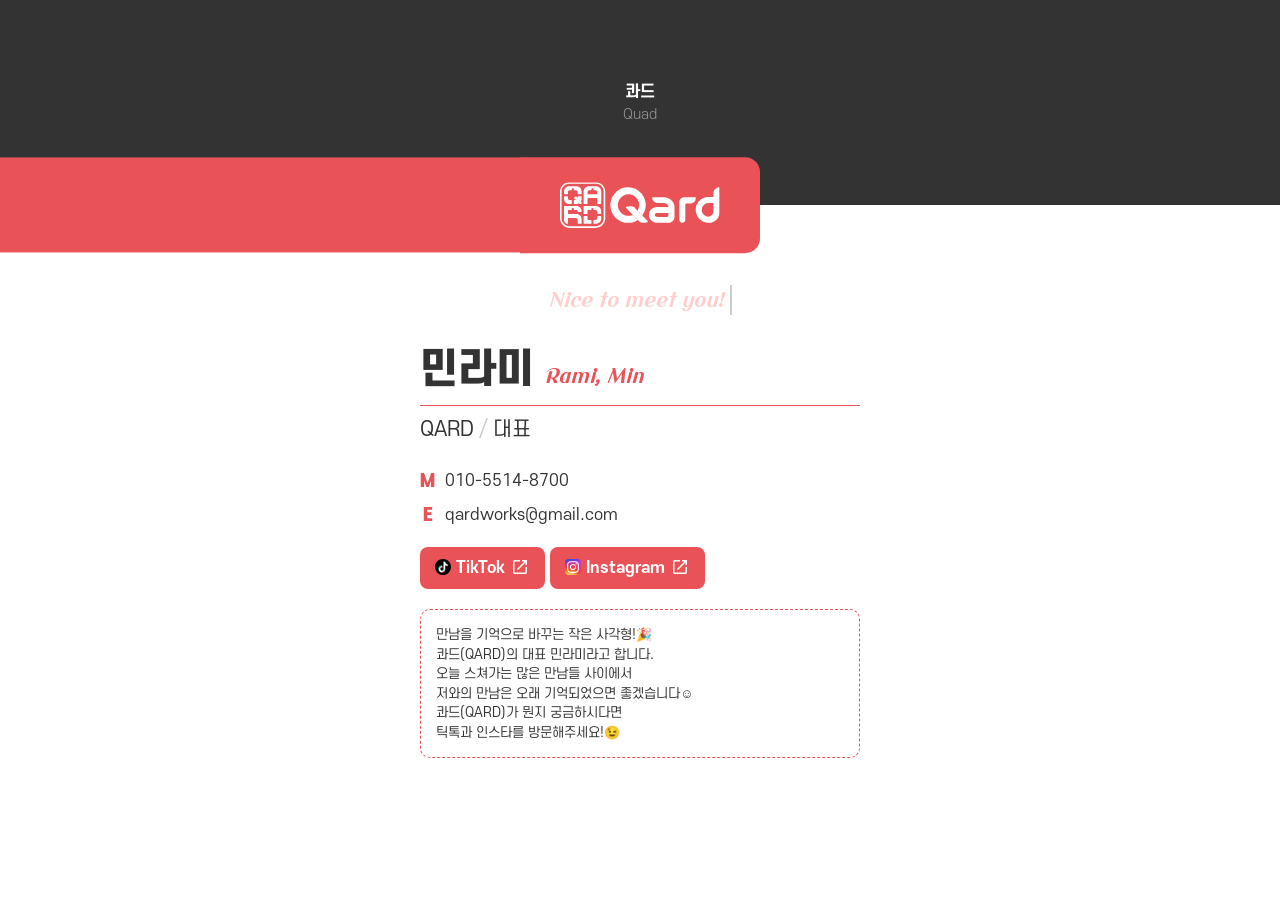
<file: index.html>
<!DOCTYPE html>
<html lang="ko">
<head>
  <meta charset="UTF-8">
  <meta name="viewport" content="width=device-width, initial-scale=1.0">
  <meta name="robots" content="noindex, nofollow" />
  <link rel="icon" type="image/svg" href="images/favicon.svg"/>
  <link rel="stylesheet" href="css/reset.css">
  <link rel="stylesheet" href="css/font.css">
  <link rel="stylesheet" href="css/template.css">
  <title>민라미님의 프로필</title>
  <style>
    :root{
      --primary-color: #e95256;
    }
    
    body{
      font-family: 'SCDream', serif;
      font-weight: 400;
      color: #333;
    }

    .inner.top-area{
      background-color: #333 !important;
    }
    .inner.top-area section{
      position: relative;
      padding: 50px 50px 140px 50px;
    }
    .inner.top-area section:has(.land){
      padding: 80px 50px;
    }
    .com-info{
      display: flex;
      flex-direction: column;
      align-items: center;
      color: #fff;
    }
    .com-info #companyName{
      font-weight: 600;
    }
    .com-info #englishCompanyName{
      font-size: 14px;
      color: rgba(255, 255, 255, 0.5);
      font-weight: 300;
    }
    .logo-area{
      position: absolute;
      left: 50%;
      top: 100%;
      transform: translate(-50%, -50%);
      background-color: var(--primary-color);
      width: 40%;
      height: auto;
      object-fit: cover;
      padding: 25px 40px;
      border-radius: 0 15px 15px 0;
      display: flex;
      align-items: center;
      justify-content: center;
    }
    .logo-area.land{
      width: 50%;
    }
    .logo-area > img{
      width: 100%;
    }
    .logo-deco{
      display: inline-block;
      width: 50vw;
      height: 100%;
      background-color: var(--primary-color);
      position: absolute;
      top: 50%;
      right: calc(100% - 1px);
      transform: translateY(-50%);
    }
    .inner.bottom-area section{
      padding: 140px 50px 50px 50px;
      display: flex;
      flex-direction: column;
      justify-content: center;
      gap: 20px;
    }
    .inner.top-area:has(.land) ~ .inner.bottom-area section{
      padding: 80px 20px;
    }
    .user-info{
      position: relative;
      display: flex;
      flex-direction: column;
      gap: 5px;
    }
    .type-write {
        width: 0px;
        padding-right: 0;
        margin-bottom: 20px;
        font-family: 'CursiveSans', serif;
        font-weight: 900;
        font-size: 20px;
        color: color-mix(in oklab, var(--primary-color) 30%, #ffffff 70%);
        border-right: 2px solid rgba(0, 0, 0, 0.2);
        align-self: center;
        white-space: nowrap;
        overflow: hidden;
        animation: blink 0.5s infinite, typeWrite 2s steps(20) forwards;
    }
    @keyframes blink {
      50%{
        border-color: transparent;
      }
    }
    @keyframes typeWrite {
      from{
        width: 0px;
        padding-right: 0;
      }
      to{
        width: 183.5px;
        padding-right: 10px;
      }
    }
    .name{
      display: flex;
      gap: 10px;
      align-items: baseline;
    }
    .user-info #name{
      font-weight: 800;
      font-size: 40px;
    }
    .user-info #englishName{
      font-family: 'CursiveSans', serif;
      font-weight: 900;
      font-size: 20px;
      color: var(--primary-color);
    }
    .line{
      width: 100%;
      height: 1px;
      background-image: linear-gradient(90deg,transparent 50%, var(--primary-color) 0);
      background-size: 200%;
      background-position: 0%;
      animation: lineMotion 2s ease-out forwards;
    }
    @keyframes lineMotion {
      0%{
        background-position: 0%;
      }
      100%{
        background-position: -100%;
      }
    }
    .rank{
      display: flex;
    }
    .rank > span{
      font-size: 20px;
      line-height: 1.9;
    }
    .rank > span::after{
      content: '/';
      color: rgba(0, 0, 0, 0.2);
      padding: 5px;
    }
    .rank > span:last-child::after{
      content: none;
      padding: 0;
    }

    .communication-info{
      display: flex;
      flex-direction: column;
      gap: 10px;
    }
    .communication-info > span{
      position: relative;
      display: flex;
      gap: 10px;
    }
    .communication-info > span:last-child{
      border-bottom: none;
    }
    .communication-info > span::before{
      width: 15px;
      color: var(--primary-color);
      font-weight: 900;
      text-align: center;
    }
    .communication-info #mobile::before{
      content: 'M';
    }
    .communication-info #fax::before{
      content: 'F';
    }
    .communication-info #email::before{
      content: 'E';
    }
    .communication-info #address::before{
      content: 'A';
    }

    .sns{
      display: flex;
      gap: 5px;
    }
    .sns > a{
      display: flex;
      align-items: center;
      gap: 5px;
      text-decoration: none;
      color: var(--primary-color);
      font-weight: 600;
      padding: 5px 15px;
      background-color: var(--primary-color);
      color: #ffffff;
      border-radius: 8px;
    }
    .sns > a::after{
      content: url(images/open_in_new.svg);
      display: inline-block;
      padding-top: 5px;
    }
    .sns > a::before{
      display: inline-block;
      padding-top: 3px;
    }
    .sns > a:first-child::before{
      content: url(images/tiktok-ico.svg);
    }
    .sns > a:nth-child(2)::before{
      content: url(images/instagram-ico.svg);
    }

    #intro{
      padding: 15px;
      border: 1px dashed var(--primary-color);
      color: #333;
      border-radius: 10px;
      font-size: 13px;
    }
  </style>
</head>
<body>
  <div id="templateWrap">
    <div class="inner top-area">
      <section>
        <div class="com-info">
          <span id="companyName" data-field="companyName">콰드</span>
          <span id="englishCompanyName" data-field="englishCompanyName">Quad</span>
        </div>
        <div class="logo-area land"><img id="previewImage" data-field="previewImage" src="images/qard-logo-white.svg" alt="로고"><div class="logo-deco"></div></div>
      </section>
    </div>
    <div class="inner bottom-area">
      <section>
        <div class="user-info">
          <p class="type-write">Nice to meet you!</p>
          <div class="name">
            <span id="name" data-field="name">민라미</span>
            <span id="englishName" data-field="englishName">Rami, Min</span>
          </div>
          <div class="line"></div>
          <div class="rank">
            <span id="teamName" data-field="teamName">QARD</span>
            <span id="rank" data-field="rank">대표</span>
          </div>
        </div>
        <div class="communication-info">
          <span id="mobile" data-field="mobile">010-5514-8700</span>
          <!-- <span id="fax" data-field="fax">042-1234-5678</span> -->
          <span id="email" data-field="email">qardworks@gmail.com</span>
          <!-- <span id="address" data-field="address">대전광역시 유성구 왕가봉로2번길 76 (노은동) 자인빌</span> -->
        </div>
        <div class="sns">
          <a href="https://www.tiktok.com/@circle.rami?_r=1&_t=ZS-98dciZHgPYH" target="_blank" title="새창 열림">TikTok</a>
          <a href="https://www.instagram.com/circle.rami?igsh=MW5sNGl1MGJocGExMA%3D%3D&utm_source=qr" target="_blank" title="새창 열림">Instagram</a>
        </div>
        <p id="intro" data-field="intro">만남을 기억으로 바꾸는 작은 사각형!🎉<br>콰드(QARD)의 대표 민라미라고 합니다.<br>오늘 스쳐가는 많은 만남들 사이에서<br>저와의 만남은 오래 기억되었으면 좋겠습니다☺️<br>콰드(QARD)가 뭔지 궁금하시다면<br>틱톡과 인스타를 방문해주세요!😉</p>
      </section>
    </div>
  </div>

  <script>

      logo-deco 있을 시 높이 값 자동 계산
      window.addEventListener("load", () => {
        const img = document.getElementById("previewImage");
        const wrapper = document.querySelector(".logo-area");
        const logoDeco = document.querySelector(".logo-deco");
        
        // 이미지를 포함한 모든 요소가 로드된 후 높이 측정
        const logoHeight = wrapper.offsetHeight;

        wrapper.style.top = `calc(100% - ${logoHeight / 2}px)`;
        logoDeco.style.height = logoHeight + 'px';
      });
      
  </script>
</body>
</html>
</file>
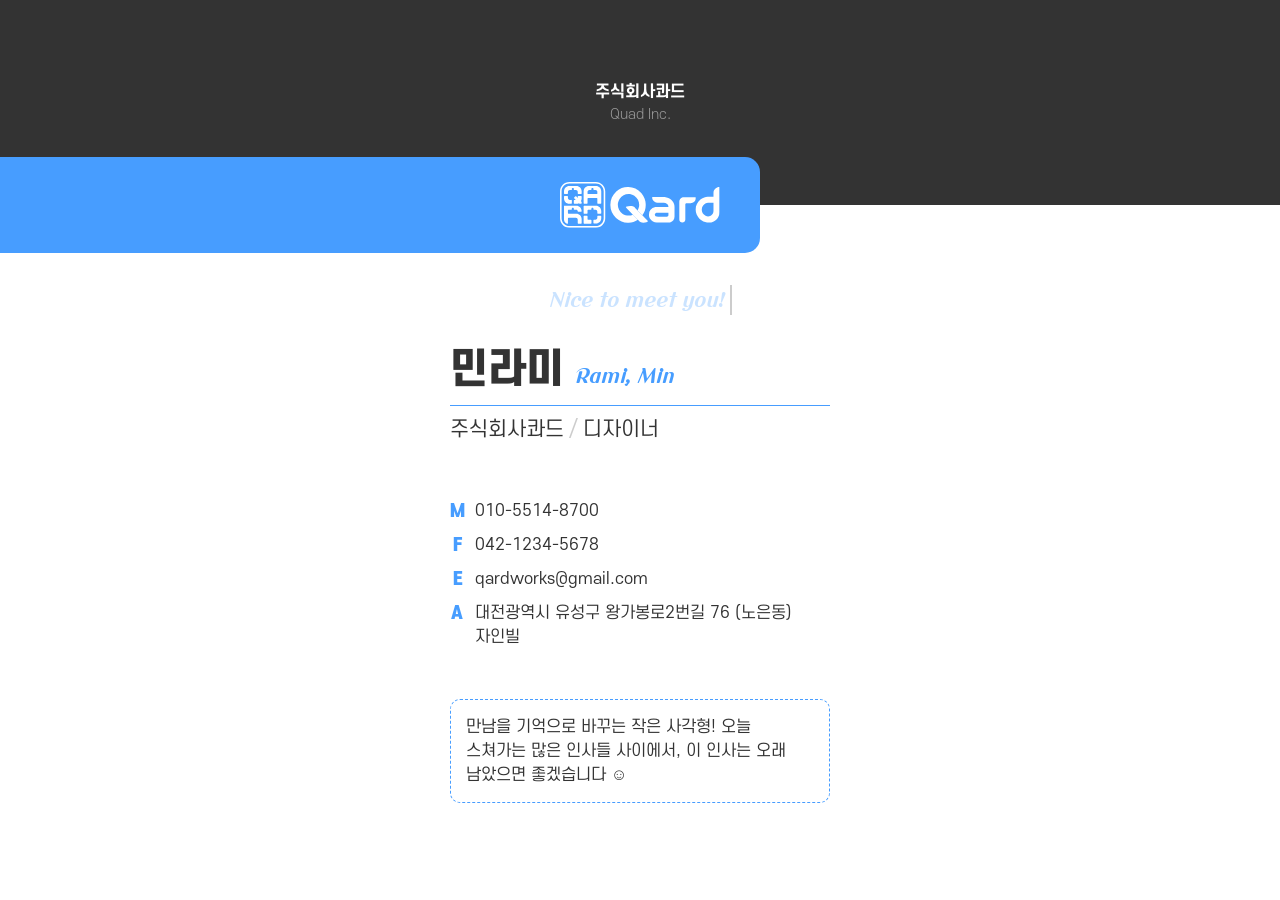
<file: 02.html>
<!DOCTYPE html>
<html lang="ko">
<head>
  <meta charset="UTF-8">
  <meta name="viewport" content="width=device-width, initial-scale=1.0">
  <meta name="robots" content="noindex, nofollow" />
  <link rel="icon" type="image/svg" href="/images/favicon.svg"/>
  <link rel="stylesheet" href="/css/reset.css">
  <link rel="stylesheet" href="/css/font.css">
  <link rel="stylesheet" href="/css/template.css">
  <title>민라미님의 프로필</title>
  <style>
    :root{
      --primary-color: #479dff;
    }
    
    body{
      font-family: 'SCDream', serif;
      font-weight: 400;
      color: #333;
    }

    .inner.top-area{
      background-color: #333 !important;
    }
    .inner.top-area section{
      position: relative;
      padding: 50px 50px 140px 50px;
    }
    .inner.top-area section:has(.land){
      padding: 80px 50px;
    }
    .com-info{
      display: flex;
      flex-direction: column;
      align-items: center;
      color: #fff;
    }
    .com-info #companyName{
      font-weight: 600;
    }
    .com-info #englishCompanyName{
      font-size: 14px;
      color: rgba(255, 255, 255, 0.5);
      font-weight: 300;
    }
    .logo-area{
      position: absolute;
      left: 50%;
      transform: translateX(-50%);
      background-color: var(--primary-color);
      width: 40%;
      height: auto;
      object-fit: cover;
      padding: 25px 40px;
      border-radius: 0 15px 15px 0;
      display: flex;
      align-items: center;
      justify-content: center;
    }
    .logo-area.land{
      width: 50%;
    }
    .logo-area > img{
      width: 100%;
    }
    .logo-deco{
      display: inline-block;
      width: 50vw;
      height: max-content;
      background-color: var(--primary-color);
      position: absolute;
      top: 50%;
      right: calc(100% - 1px);
      transform: translateY(-50%);
    }
    .inner.bottom-area section{
      padding: 140px 50px 50px 50px;
      display: flex;
      flex-direction: column;
      justify-content: center;
      gap: 50px;
    }
    .inner.top-area:has(.land) ~ .inner.bottom-area section{
      padding: 80px 50px;
    }
    .user-info{
      position: relative;
      display: flex;
      flex-direction: column;
      gap: 5px;
    }
    .type-write {
        width: 0px;
        padding-right: 0;
        margin-bottom: 20px;
        font-family: 'CursiveSans', serif;
        font-weight: 900;
        font-size: 20px;
        color: color-mix(in oklab, var(--primary-color) 30%, #ffffff 70%);
        border-right: 2px solid rgba(0, 0, 0, 0.2);
        align-self: center;
        white-space: nowrap;
        overflow: hidden;
        animation: blink 0.5s infinite, typeWrite 2s steps(20) forwards;
    }
    @keyframes blink {
      50%{
        border-color: transparent;
      }
    }
    @keyframes typeWrite {
      from{
        width: 0px;
        padding-right: 0;
      }
      to{
        width: 183.5px;
        padding-right: 10px;
      }
    }
    .name{
      display: flex;
      gap: 10px;
      align-items: baseline;
    }
    .user-info #name{
      font-weight: 800;
      font-size: 40px;
    }
    .user-info #englishName{
      font-family: 'CursiveSans', serif;
      font-weight: 900;
      font-size: 20px;
      color: var(--primary-color);
    }
    .line{
      width: 100%;
      height: 1px;
      background-image: linear-gradient(90deg,transparent 50%, var(--primary-color) 0);
      background-size: 200%;
      background-position: 0%;
      animation: lineMotion 2s ease-out forwards;
    }
    @keyframes lineMotion {
      0%{
        background-position: 0%;
      }
      100%{
        background-position: -100%;
      }
    }
    .rank{
      display: flex;
    }
    .rank > span{
      font-size: 20px;
      line-height: 1.9;
    }
    .rank > span::after{
      content: '/';
      color: rgba(0, 0, 0, 0.2);
      padding: 5px;
    }
    .rank > span:last-child::after{
      content: none;
      padding: 0;
    }

    .communication-info{
      display: flex;
      flex-direction: column;
      gap: 10px;
    }
    .communication-info > span{
      position: relative;
      display: flex;
      gap: 10px;
    }
    .communication-info > span:last-child{
      border-bottom: none;
    }
    .communication-info > span::before{
      width: 15px;
      color: var(--primary-color);
      font-weight: 900;
      text-align: center;
    }
    .communication-info #mobile::before{
      content: 'M';
    }
    .communication-info #fax::before{
      content: 'F';
    }
    .communication-info #email::before{
      content: 'E';
    }
    .communication-info #address::before{
      content: 'A';
    }

    #intro{
      padding: 15px;
      border: 1px dashed var(--primary-color);
      color: #333;
      border-radius: 10px;
    }
  </style>
</head>
<body>
  <div id="templateWrap">
    <div class="inner top-area">
      <section>
        <div class="com-info">
          <span id="companyName" data-field="companyName">주식회사콰드</span>
          <span id="englishCompanyName" data-field="englishCompanyName">Quad Inc.</span>
        </div>
        <div class="logo-area land"><img id="previewImage" data-field="previewImage" src="/images/qard-logo-white.svg" alt="로고"><div class="logo-deco"></div></div>
      </section>
    </div>
    <div class="inner bottom-area">
      <section>
        <div class="user-info">
          <p class="type-write">Nice to meet you!</p>
          <div class="name">
            <span id="name" data-field="name">민라미</span>
            <span id="englishName" data-field="englishName">Rami, Min</span>
          </div>
          <div class="line"></div>
          <div class="rank">
            <span id="teamName" data-field="teamName">주식회사콰드</span>
            <span id="rank" data-field="rank">디자이너</span>
          </div>
        </div>
        <div class="communication-info">
          <span id="mobile" data-field="mobile">010-5514-8700</span>
          <span id="fax" data-field="fax">042-1234-5678</span>
          <span id="email" data-field="email">qardworks@gmail.com</span>
          <span id="address" data-field="address">대전광역시 유성구 왕가봉로2번길 76 (노은동) 자인빌</span>
        </div>
        <p id="intro" data-field="intro">만남을 기억으로 바꾸는 작은 사각형! 오늘 스쳐가는 많은 인사들 사이에서, 이 인사는 오래 남았으면 좋겠습니다 ☺️</p>
      </section>
    </div>
  </div>

  <script>
    document.addEventListener("DOMContentLoaded", () => {

      // logo-deco 있을 시 높이 값 자동 계산
      const img = document.getElementById("previewImage");
      const wrapper = document.querySelector(".logo-area");
      const logoDeco = document.querySelector(".logo-deco");
      const logoHeight = wrapper.offsetHeight;

      wrapper.style.top = `calc(100% - ${logoHeight / 2}px)`;
      logoDeco.style.height = logoHeight + 'px';
      
    });
  </script>
</body>
</html>
</file>
<file: css/font.css>
@charset "UTF-8";

/* 한글폰트 */
/* NanumSquareNeo - 나눔스퀘어네오 */
@font-face{
	font-family: 'NanumSquareNeo';
	font-weight: 200;
	src:
    url("../font/NanumSquareNeo-Lt.otf") format('otf'),
	url("../font/NanumSquareNeo-Lt.woff2") format('woff2'),
	url("../font/NanumSquareNeo-Lt.woff") format('woff');
}
@font-face{
	font-family: 'NanumSquareNeo';
	font-weight: 300;
	src:
    url("../font/NanumSquareNeo-Rg.otf") format('otf'),
	url("../font/NanumSquareNeo-Rg.woff2") format('woff2'),
	url("../font/NanumSquareNeo-Rg.woff") format('woff');
}
@font-face{
	font-family: 'NanumSquareNeo';
	font-weight: 400;
	src:
    url("../font/NanumSquareNeo-Bd.otf") format('otf'),
	url("../font/NanumSquareNeo-Bd.woff2") format('woff2'),
	url("../font/NanumSquareNeo-Bd.woff") format('woff');
}
@font-face{
	font-family: 'NanumSquareNeo';
	font-weight: 500;
	src:
    url("../font/NanumSquareNeo-Eb.otf") format('otf'),
	url("../font/NanumSquareNeo-Eb.woff2") format('woff2'),
	url("../font/NanumSquareNeo-Eb.woff") format('woff');
}
@font-face{
	font-family: 'NanumSquareNeo';
	font-weight: 600;
	src:
    url("../font/NanumSquareNeo-Hv.otf") format('otf'),
	url("../font/NanumSquareNeo-Hv.woff2") format('woff2'),
	url("../font/NanumSquareNeo-Hv.woff") format('woff');
}


/* Pretendard - 프리텐다드 */
@font-face{
	font-family: 'Pretendard';
	font-weight: 100;
	src:
	url("../font/Pretendard-Thin.woff") format('woff'),
	url("../font/Pretendard-Thin.woff2") format('woff2');
}
@font-face{
	font-family: 'Pretendard';
	font-weight: 200;
	src:
	url("../font/Pretendard-ExtraLight.woff") format('woff'),
	url("../font/Pretendard-ExtraLight.woff2") format('woff2');
}
@font-face{
	font-family: 'Pretendard';
	font-weight: 300;
	src:
	url("../font/Pretendard-Light.woff") format('woff'),
	url("../font/Pretendard-Light.woff2") format('woff2');
}
@font-face{
	font-family: 'Pretendard';
	font-weight: 400;
	src:
	url("../font/Pretendard-Regular.woff") format('woff'),
	url("../font/Pretendard-Regular.woff2") format('woff2');
}
@font-face{
	font-family: 'Pretendard';
	font-weight: 500;
	src:
	url("../font/Pretendard-Medium.woff") format('woff'),
	url("../font/Pretendard-Medium.woff2") format('woff2');
}
@font-face{
	font-family: 'Pretendard';
	font-weight: 600;
	src:
	url("../font/Pretendard-SemiBold.woff") format('woff'),
	url("../font/Pretendard-SemiBold.woff2") format('woff2');
}
@font-face{
	font-family: 'Pretendard';
	font-weight: 700;
	src:
	url("../font/Pretendard-Bold.woff") format('woff'),
	url("../font/Pretendard-Bold.woff2") format('woff2');
}
@font-face{
	font-family: 'Pretendard';
	font-weight: 800;
	src:
	url("../font/Pretendard-ExtraBold.woff") format('woff'),
	url("../font/Pretendard-ExtraBold.woff2") format('woff2');
}
@font-face{
	font-family: 'Pretendard';
	font-weight: 900;
	src:
	url("../font/Pretendard-Black.woff") format('woff'),
	url("../font/Pretendard-Black.woff2") format('woff2');
}


/* SCDream - 에스코어드림 */
@font-face{
	font-family: 'SCDream';
	font-weight: 100;
	src:
	url("../font/SCDream1.otf") format('otf'),
	url("../font/SCDream1.woff") format('woff'),
	url("../font/SCDream1.woff2") format('woff2');
}
@font-face{
	font-family: 'SCDream';
	font-weight: 200;
	src:
	url("../font/SCDream2.otf") format('otf'),
	url("../font/SCDream2.woff") format('woff'),
	url("../font/SCDream2.woff2") format('woff2');
}
@font-face{
	font-family: 'SCDream';
	font-weight: 300;
	src:
	url("../font/SCDream3.otf") format('otf'),
	url("../font/SCDream3.woff") format('woff'),
	url("../font/SCDream3.woff2") format('woff2');
}
@font-face{
	font-family: 'SCDream';
	font-weight: 400;
	src:
	url("../font/SCDream4.otf") format('otf'),
	url("../font/SCDream4.woff") format('woff'),
	url("../font/SCDream4.woff2") format('woff2');
}
@font-face{
	font-family: 'SCDream';
	font-weight: 500;
	src:
	url("../font/SCDream5.otf") format('otf'),
	url("../font/SCDream5.woff") format('woff'),
	url("../font/SCDream5.woff2") format('woff2');
}
@font-face{
	font-family: 'SCDream';
	font-weight: 600;
	src:
	url("../font/SCDream6.otf") format('otf'),
	url("../font/SCDream6.woff") format('woff'),
	url("../font/SCDream6.woff2") format('woff2');
}
@font-face{
	font-family: 'SCDream';
	font-weight: 700;
	src:
	url("../font/SCDream7.otf") format('otf'),
	url("../font/SCDream7.woff") format('woff'),
	url("../font/SCDream7.woff2") format('woff2');
}
@font-face{
	font-family: 'SCDream';
	font-weight: 800;
	src:
	url("../font/SCDream8.otf") format('otf'),
	url("../font/SCDream8.woff") format('woff'),
	url("../font/SCDream8.woff2") format('woff2');
}
@font-face{
	font-family: 'SCDream';
	font-weight: 900;
	src:
	url("../font/SCDream9.otf") format('otf'),
	url("../font/SCDream9.woff") format('woff'),
	url("../font/SCDream9.woff2") format('woff2');
}


/* RIDIBatang - 리디바탕 */
@font-face{
	font-family: 'RIDIBatang';
	src:
	url("../font/RIDIBatang.otf") format('otf'),
	url("../font/RIDIBatang.woff") format('woff'),
	url("../font/RIDIBatang.woff2") format('woff2');
}


/* NanumMyeongjo - 나눔명조 */
@font-face{
	font-family: 'NanumMyeongjo';
	font-weight: 300;
	src:
	url("../font/NanumMyeongjo.otf") format('otf'),
	url("../font/NanumMyeongjo.woff") format('woff'),
	url("../font/NanumMyeongjo.woff2") format('woff2');
}
@font-face{
	font-family: 'NanumMyeongjo';
	font-weight: 500;
	src:
	url("../font/NanumMyeongjoBold.otf") format('otf'),
	url("../font/NanumMyeongjoBold.woff") format('woff'),
	url("../font/NanumMyeongjoBold.woff2") format('woff2');
}
@font-face{
	font-family: 'NanumMyeongjo';
	font-weight: 900;
	src:
	url("../font/NanumMyeongjoExtraBold.otf") format('otf'),
	url("../font/NanumMyeongjoExtraBold.woff") format('woff'),
	url("../font/NanumMyeongjoExtraBold.woff2") format('woff2');
}


/* 영어폰트 */
/* Fair Prosper */
@font-face{
	font-family: 'Fair Prosper';
	src:
	url("../font/FairProsper.ttf") format('truetype'),
	url("../font/FairProsper.woff") format('woff'),
	url("../font/FairProsper.woff2") format('woff2');
}


/* Amperzand */
@font-face{
	font-family: 'Amperzand';
	src:
	url("../font/Amperzand.ttf") format('truetype'),
	url("../font/Amperzand.woff") format('woff'),
	url("../font/Amperzand.woff2") format('woff2');
}


/* CursiveSans */
@font-face{
	font-family: 'CursiveSans';
	font-weight: 300;
	src:
	url("../font/CursiveSansBook.ttf") format('truetype'),
	url("../font/CursiveSansBook.woff") format('woff'),
	url("../font/CursiveSansBook.woff2") format('woff2');
}
@font-face{
	font-family: 'CursiveSans';
	font-weight: 900;
	src:
	url("../font/CursiveSansBold.ttf") format('truetype'),
	url("../font/CursiveSansBold.woff") format('woff'),
	url("../font/CursiveSansBold.woff2") format('woff2');
}


/* Quetine */
@font-face{
	font-family: 'Quetine';
	src:
	url("../font/Quetine.otf") format('otf'),
	url("../font/Quetine.woff") format('woff'),
	url("../font/Quetine.woff2") format('woff2');
}



/*Material Icons*/
@font-face {
  font-family: 'Material Icons';
  font-style: normal;
  font-weight: 400;
  src: url('/font/MaterialIcons-Regular.eot'); /* For IE6-8 */
  src: local('Material Icons'),
    local('MaterialIcons-Regular'),
    url('/font/MaterialIcons-Regular.woff2') format('woff2'),
    url('/font/MaterialIcons-Regular.woff') format('woff'),
    url('/font/MaterialIcons-Regular.ttf') format('truetype');
}

@font-face {
  font-family: 'Material Icons Outlined';
  font-style: normal;
  font-weight: 400;
  src: 
  url('/font/MaterialIconsOutlined-Regular.woff2') format('woff2'),
  url('/font/MaterialIconsOutlined-Regular.woff') format('woff'),
  url('/font/MaterialIconsOutlined-Regular.otf') format('otf');
}

@font-face {
  font-family: 'Material Icons Round';
  font-style: normal;
  font-weight: 400;
  src: 
  url('/font/MaterialIconsRound-Regular.woff2') format('woff2'),
  url('/font/MaterialIconsRound-Regular.woff') format('woff'),
  url('/font/MaterialIconsRound-Regular.otf') format('otf');
}

@font-face {
  font-family: 'Material Icons Sharp';
  font-style: normal;
  font-weight: 400;
  src: 
  url('/font/MaterialIconsSharp-Regular.woff2') format('woff2'),
  url('/font/MaterialIconsSharp-Regular.woff') format('woff'),
  url('/font/MaterialIconsSharp-Regular.otf') format('otf');
}

@font-face {
  font-family: 'Material Icons TwoTone';
  font-style: normal;
  font-weight: 400;
  src: 
  url('/font/MaterialIconsTwoTone-Regular.woff2') format('woff2'),
  url('/font/MaterialIconsTwoTone-Regular.woff') format('woff'),
  url('/font/MaterialIconsTwoTone-Regular.otf') format('otf');
}

.material-icons{font-family: 'Material Icons';font-weight: normal;font-style: normal;  display: inline-block;line-height: 1;text-transform: none;letter-spacing: normal; word-wrap: normal; white-space: nowrap;direction: ltr;-webkit-font-smoothing: antialiased;text-rendering: optimizeLegibility; -moz-osx-font-smoothing: grayscale;font-feature-settings: 'liga';line-height: 1;vertical-align: top; font-size: inherit;}
.material-icons-outlined{font-family: 'Material Icons Outlined';font-weight: normal;font-style: normal;  display: inline-block;line-height: 1;text-transform: none;letter-spacing: normal; word-wrap: normal; white-space: nowrap;direction: ltr;-webkit-font-smoothing: antialiased;text-rendering: optimizeLegibility; -moz-osx-font-smoothing: grayscale;font-feature-settings: 'liga';line-height: 1;vertical-align: top; font-size: inherit;}
.material-icons-round{font-family: 'Material Icons Round';font-weight: normal;font-style: normal;  display: inline-block;line-height: 1;text-transform: none;letter-spacing: normal; word-wrap: normal; white-space: nowrap;direction: ltr;-webkit-font-smoothing: antialiased;text-rendering: optimizeLegibility; -moz-osx-font-smoothing: grayscale;font-feature-settings: 'liga';line-height: 1;vertical-align: top; font-size: inherit;}
.material-icons-sharp{font-family: 'Material Icons Sharp';font-weight: normal;font-style: normal;  display: inline-block;line-height: 1;text-transform: none;letter-spacing: normal; word-wrap: normal; white-space: nowrap;direction: ltr;-webkit-font-smoothing: antialiased;text-rendering: optimizeLegibility; -moz-osx-font-smoothing: grayscale;font-feature-settings: 'liga';line-height: 1;vertical-align: top; font-size: inherit;}
.material-icons-two-tone{font-family: 'Material Icons TwoTone';font-weight: normal;font-style: normal;  display: inline-block;line-height: 1;text-transform: none;letter-spacing: normal; word-wrap: normal; white-space: nowrap;direction: ltr;-webkit-font-smoothing: antialiased;text-rendering: optimizeLegibility; -moz-osx-font-smoothing: grayscale;font-feature-settings: 'liga';line-height: 1;vertical-align: top; font-size: inherit;}
</file>
<file: css/template.css>
@charset "UTF-8";

/* layout */
*{
    box-sizing: border-box;
    word-break: keep-all;
}
#templateWrap{
    min-width: 360px;
    width: 100%;
    min-height: 100dvh;
    background-color: #fff;
}
#templateWrap .inner{
    width: 100%;
}
#templateWrap .inner section{
    max-width: 480px;
    min-width: 360px;
    margin: 0 auto;
}
.logo-area:not(:has(img)){
    display: none;
}

/* button */
.pick-btns{
    display: flex;
    align-items: center;
    justify-content: center;
    gap: 10px;
    position: fixed;
    bottom: 40px;
    left: 50%;
    transform: translateX(-50%);
}
button{
    font-size: 15px;
    font-weight: 600;
    padding: 10px 15px;
    border: none;
    border-radius: 5px;
    cursor: pointer;
    box-shadow: 0 5px 5px 0 rgba(0, 0, 0, 0.15);
}
.back-btn{
    background-color: #fff;
    border: 1px solid #b1b1b1;
}
.ok-btn{
    color: #fff;
    background-color: #333;
    border: 1px solid #b1b1b1;
}
</file>
